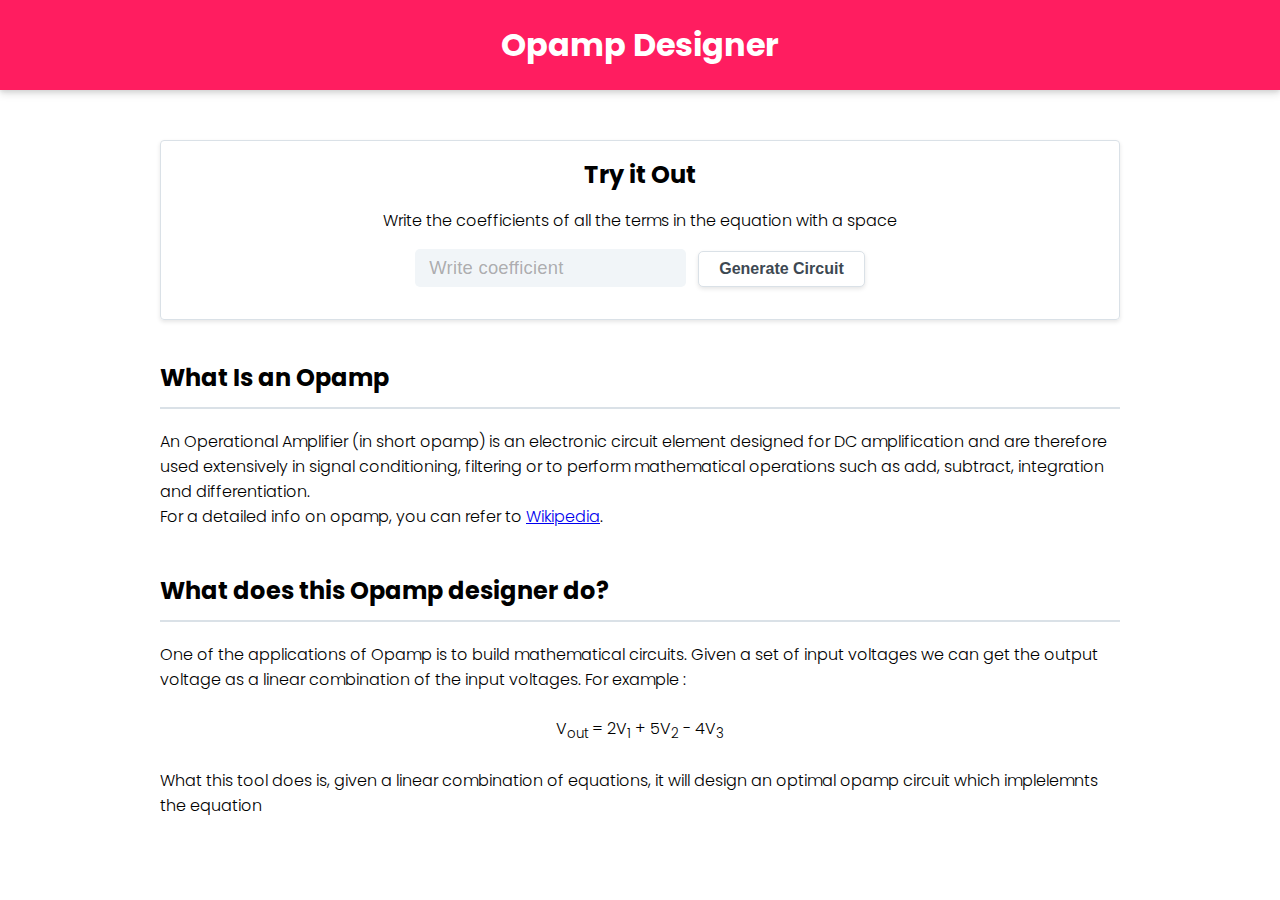
<file: index.html>
<html lang="en">

<head>
    <meta charset="UTF-8">
    <meta name="viewport" content="width=device-width, initial-scale=1.0">
    <meta http-equiv="X-UA-Compatible" content="ie=edge">
    <title>Opamp Designer</title>
    <link rel="stylesheet" href="css/style.css">
    <link rel="icon" type="image/png" sizes="96x96" href="/favicon-96x96.png">
    <link href="https://fonts.googleapis.com/css?family=Dosis:400,700|Poppins" rel="stylesheet">
</head>

<body>
    <div class="body">
        <div class="header">
            <h1>Opamp Designer</h1>
        </div>
        <div class="content">

            <div class="box">
                <h2>Try it Out</h2>
                <p>Write the coefficients of all the terms in the equation with a space</p>
                <div class="wrap-actions">
                    <form>
                <input type="text"  onkeypress='validate(event)' placeholder="Write coefficient" id="input">
                <a href="./designer.html">
                    <button class="go" formaction="./designer.html" onclick="localStorage.setItem('query',document.getElementById('input').value);" type="submit">
                        Generate Circuit
                    </button>
                </a>
            </form>
            </div>
            </div>
            <div class="block">
                <h2>What Is an Opamp
                    <hr />
                </h2>

                <p>
                    An Operational Amplifier (in short opamp) is an electronic circuit element designed for DC
                    amplification and are therefore used extensively in signal conditioning, filtering or to perform
                    mathematical operations such as add, subtract, integration and differentiation.
                    <br />
                    For a detailed info on opamp, you can refer to <a href="https://en.wikipedia.org/wiki/Operational_amplifier">Wikipedia</a>.
                </p>
            </div>
            <div class="block">

                <h2>What does this Opamp designer do?
                    <hr />
                </h2>

                <p>
                    One of the applications of Opamp is to build mathematical circuits. 
                    Given a set of input voltages we can get the output voltage as a linear combination of the input voltages.

                    For example : <br /> 
                    <p class="formula">
                        V<sub>out</sub> = 2V<sub>1</sub> + 5V<sub>2</sub> - 4V<sub>3</sub>
                    </p>
                    <p>What this tool does is, given a linear combination of equations, it will design an optimal opamp circuit which implelemnts the equation</p>
                </p>
            </div>
        </div>
    </div>
    <!-- <canvas id="mycanvas">Your browser does not support canvas</canvas> -->
</body>
<!-- <script src="js/canvasApi.js"></script>
<script src="js/renderer.js"></script> -->
<!-- <script src="js/renderer.js"></script> -->
<script>
function validate(evt) {
  const theEvent = evt || window.event;

  if (theEvent.type === 'paste') {
      key = event.clipboardData.getData('text/plain');
  } else {
      var key = theEvent.keyCode || theEvent.which;
      key = String.fromCharCode(key);
  }
//   var regex = /[0-9]|\./;
//   if( !regex.test(key) ) {
//     theEvent.returnValue = false;
    // if(theEvent.preventDefault) theEvent.preventDefault();
  }
// }
</script>
<script>


// $(document).ready(function(){
//     $('#TextBoxId').keypress(function(e){
//       if(e.keyCode==13)
//       $('#linkadd').click();
//     });
// });


</script>
</html>
</file>
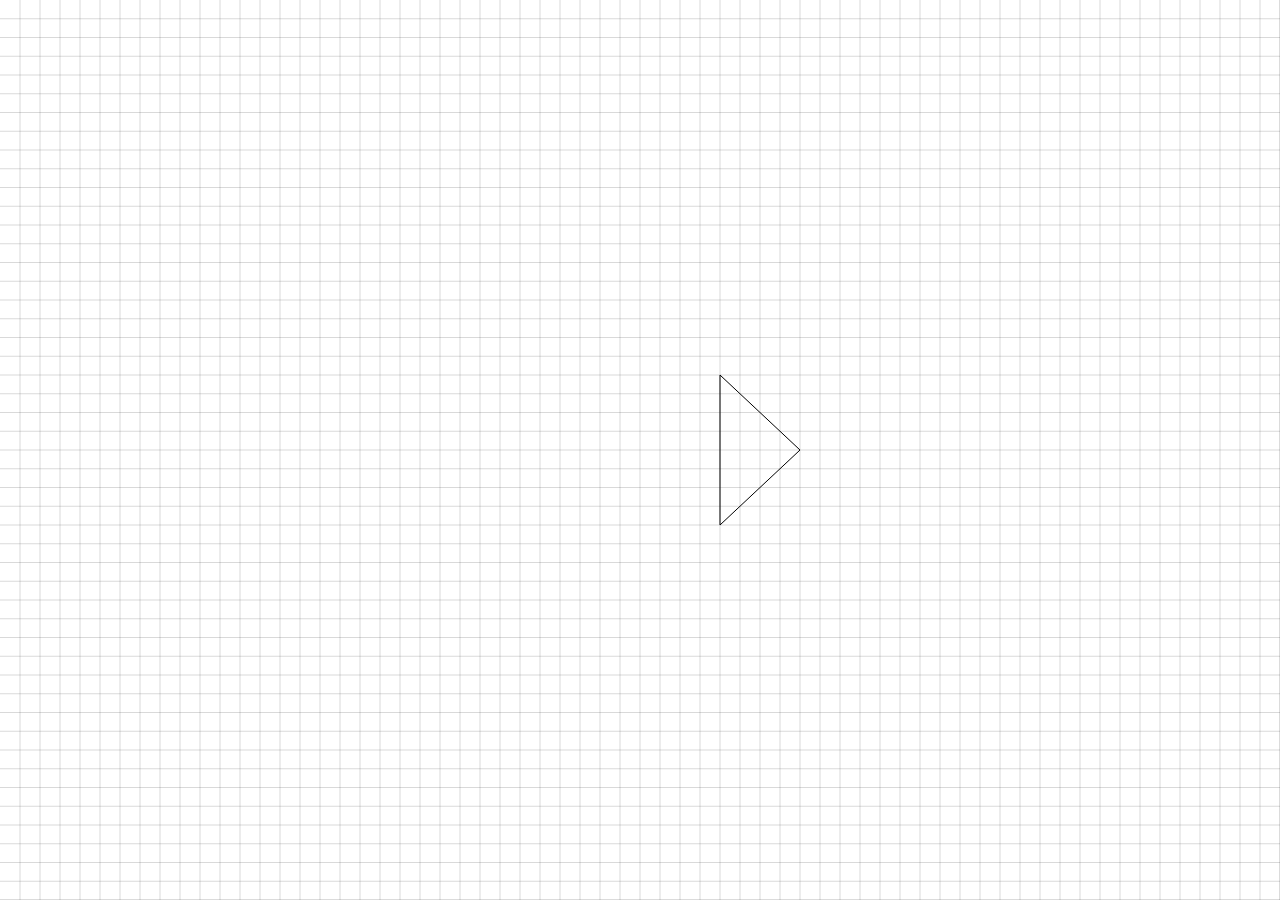
<file: designer.html>
<!DOCTYPE html>
<html lang="en">
<head>
    <meta charset="UTF-8">
    <meta name="viewport" content="width=device-width, initial-scale=1.0">
    <meta http-equiv="X-UA-Compatible" content="ie=edge">
    <title>Opamp desinger</title>
    <link rel="stylesheet" href="css/style.css">
</head>
<body>
    <canvas id="mycanvas"></canvas>
</body>
<script src="js/canvasApi.js"></script>
<script src="js/renderer.js"></script>
<script src="js/execute.js"></script>
    <script>
        window.onload(generateCircuit());
    </script>
</html>
</file>
<file: css/style.css>
body{
    margin:0;
    padding:0;
    font-family: 'Dosis', sans-serif;
    font-family: 'Poppins', sans-serif;
}

.body{
    height: 100vh;
    /* width: 100vw; */
    padding:0;
    margin:0;
}

.header{
    background: rgb(255, 29, 96);
    box-shadow: 0 4px 8px 0 rgba(0,0,0,.12), 0 2px 4px 0 rgba(0,0,0,.08);
    color: white;
    text-align: center;
    position: absolute;
    top:0;
    left:0;
    right:0;
    max-height: 90px ;
}

@media only screen and (min-width : 770px){
    .content{
        padding: 100px 10rem 0 10rem;
    }
}

@media only screen and (max-width : 770px){
    .content{
        padding: 92px 1rem 0 1rem;
    }
}

hr{
    color: rgba(80, 80, 80, 0.336);
    border: 1px solid #dae1e7;
}

.block{
    margin-bottom: 0.5rem;
    padding-bottom: 0.5rem;
}

.formula{
    text-align: center;
    padding: 0.5rem 0rem;
    /* font-size: 1.3rem; */
    /* align-items: center; */
}

.go {
    padding: 0.5rem 1.25rem;
    font-size: 1rem;
    border: 1px solid rgb(228, 228, 228);
    cursor: pointer;
    border-color: #dae1e7;
    border-radius: 5px;
    transition: 0.2s;
    margin: 0;
    background: #fff;
    font-weight: 600;
    color: #3d4852;
    box-shadow: 0 2px 4px 0 rgba(0,0,0,.1);
}

.go:hover{
    background-color: #f8fafc;
}

p {
    font-weight: 300;
}

.wrap-actions {
    justify-content: center;
    display: flex;
    align-items: center;
    flex-wrap: wrap;
}

@media only screen and (max-width : 500px){
    .wrap-actions a{
        display: inline-block;
        margin-top: 1em;
    }
}

#input {
    padding: 0.4rem 0.75rem;
    font-size: 1.15rem;
    outline: none;
    border-radius: 5px;
    transition: all .3s;
    margin-right: 0.5rem;
    /* margin-bottom: 1em; */
    background-color: #f1f5f8;
    border-bottom-width: 1px;
    border-color: transparent;
    color: #40383a;
}

#input::placeholder {
    color: rgba(64, 56, 58, 0.40);
    letter-spacing: .25px;
}

#input:focus, #input:active {
    border-bottom: 1px solid #ddd;
}

.box {
    text-align: center;
    padding: 1rem;
    border: 1px solid #dae1e7;
    margin: 2.5rem 0;
    border-radius: 4px;
    box-shadow: 0 2px 4px 0 rgba(0,0,0,.1);
}

.box h2{
    margin: 0;
}
</file>
